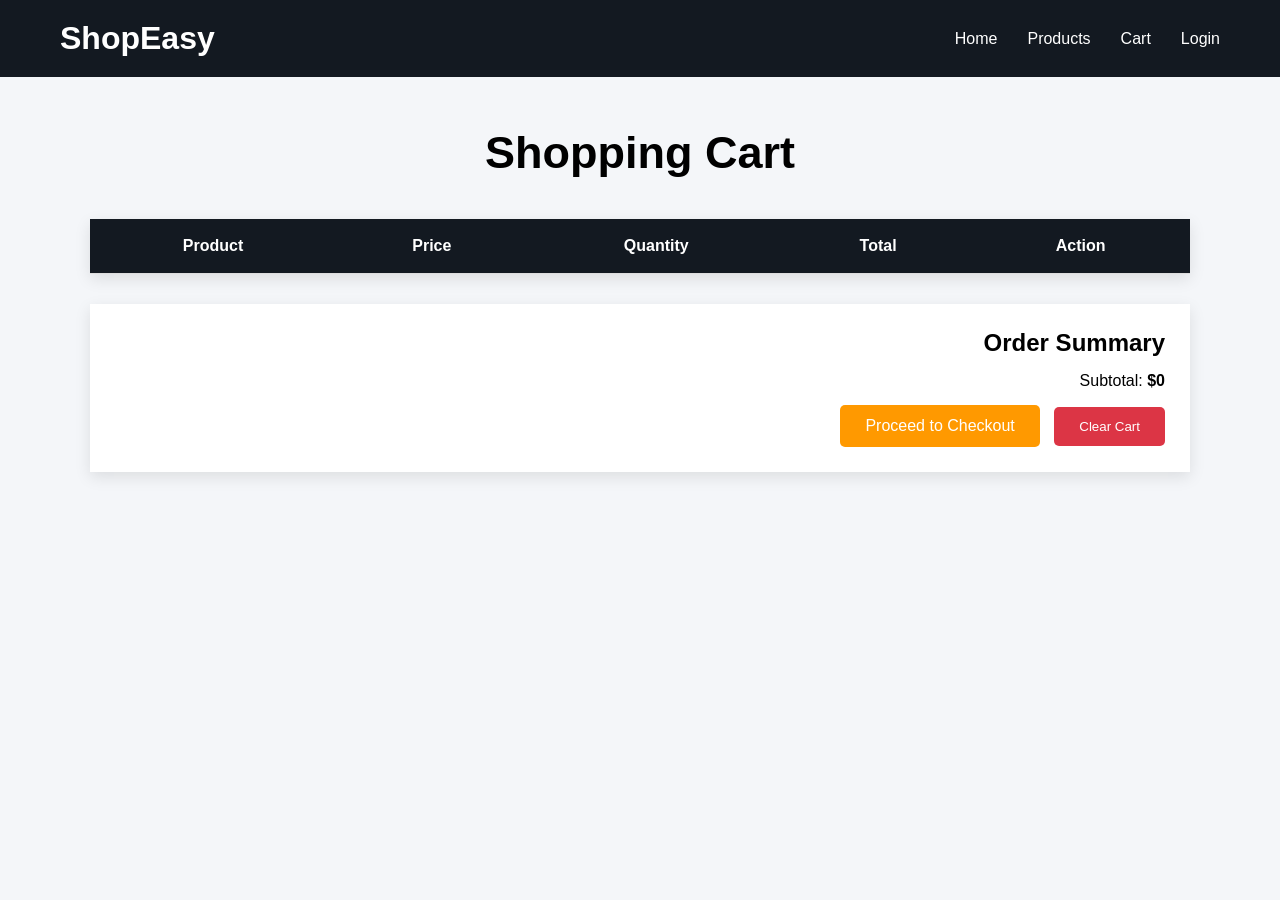
<file: client/cart.html>
<!DOCTYPE html>
<html lang="en">
<head>
<meta charset="UTF-8">
<meta name="viewport" content="width=device-width, initial-scale=1.0">
<title>Cart - ShopEasy</title>

<link rel="stylesheet" href="css/style.css">
</head>

<body>

<nav class="navbar">
    <div class="logo">ShopEasy</div>

    <ul class="nav-links">
        <li><a href="index.html">Home</a></li>
        <li><a href="products.html">Products</a></li>
        <li><a href="cart.html">Cart</a></li>
        <li><a href="login.html">Login</a></li>
    </ul>
</nav>

<section class="cart-page">

    <h1>Shopping Cart</h1>

    <div class="cart-container">

        <table>

            <thead>
                <tr>
                    <th>Product</th>
                    <th>Price</th>
                    <th>Quantity</th>
                    <th>Total</th>
                    <th>Action</th>
                </tr>
            </thead>

            <tbody id="cartItems">

            </tbody>

        </table>

        <div class="cart-summary">

            <h2>Order Summary</h2>

            <p>
                Subtotal:
                <strong id="subtotal">$0</strong>
            </p>

            <button
class="checkout-btn"
onclick="window.location.href='checkout.html'">

    Proceed to Checkout

</button>

            <button class="clear-btn" onclick="clearCart()">
                Clear Cart
            </button>

        </div>

    </div>

</section>

<script>

let cart = JSON.parse(localStorage.getItem("cart")) || [];

let cartItems = document.getElementById("cartItems");

function renderCart(){

    cartItems.innerHTML = "";

    let subtotal = 0;

    cart.forEach((item,index)=>{

        let price = parseInt(
            item.price.replace("$","")
        );

        let total = price * item.quantity;

        subtotal += total;

        cartItems.innerHTML += `
        <tr>
            <td>${item.name}</td>
            <td>${item.price}</td>
            <td>${item.quantity}</td>
            <td>$${total}</td>
            <td>
                <button onclick="removeItem(${index})">
                    Remove
                </button>
            </td>
        </tr>
        `;
    });

    document.getElementById("subtotal").innerText =
    "$" + subtotal;
}

function removeItem(index){

    cart.splice(index,1);

    localStorage.setItem(
        "cart",
        JSON.stringify(cart)
    );

    renderCart();
}

function clearCart(){

    localStorage.removeItem("cart");

    location.reload();
}

renderCart();

</script>

</body>
</html>
</file>
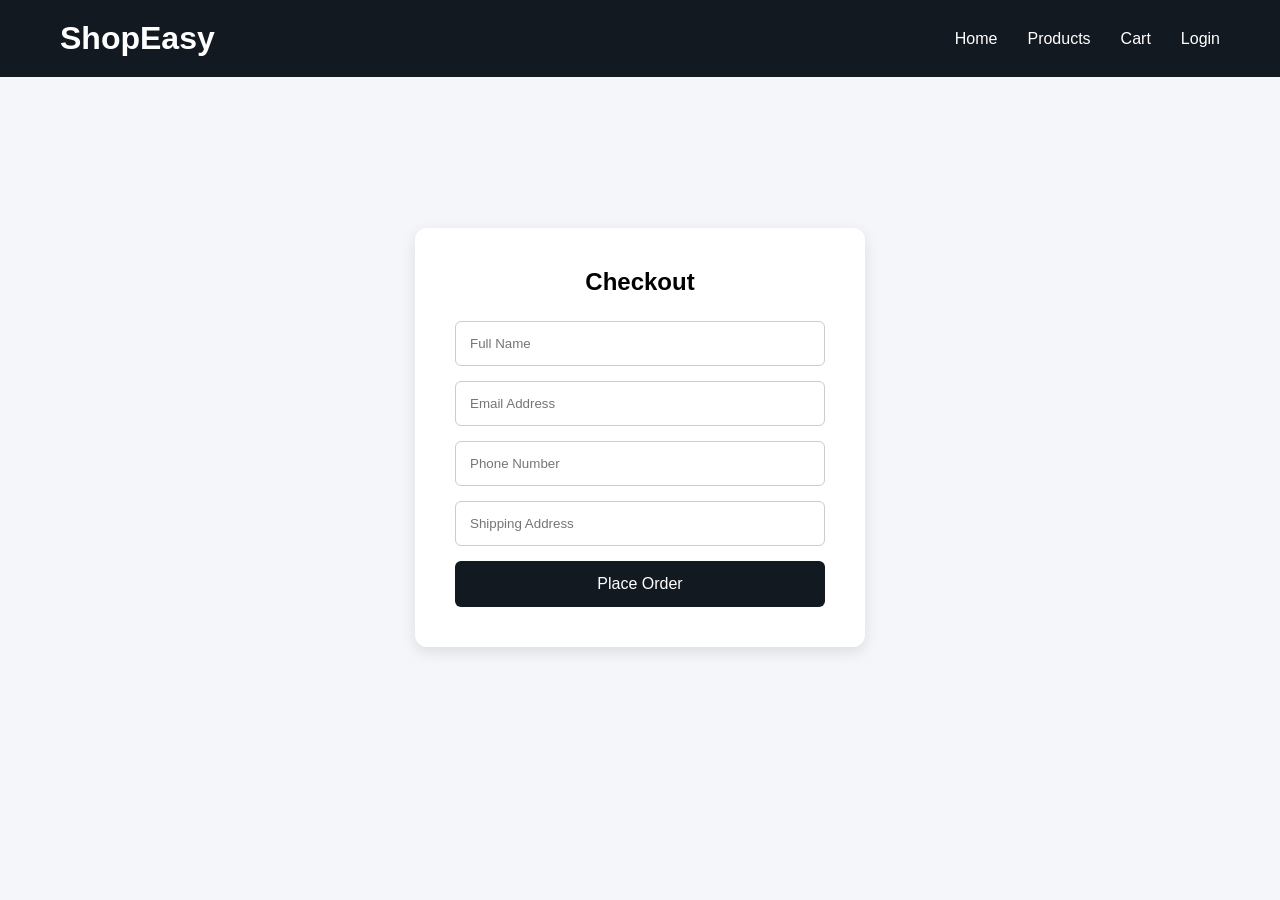
<file: client/checkout.html>
<!DOCTYPE html>
<html lang="en">
<head>
<meta charset="UTF-8">
<meta name="viewport" content="width=device-width, initial-scale=1.0">
<title>Checkout - ShopEasy</title>

<link rel="stylesheet" href="css/style.css">
</head>

<body>

<nav class="navbar">
    <div class="logo">ShopEasy</div>

    <ul class="nav-links">
        <li><a href="index.html">Home</a></li>
        <li><a href="products.html">Products</a></li>
        <li><a href="cart.html">Cart</a></li>
        <li><a href="login.html">Login</a></li>
    </ul>
</nav>

<section class="auth-container">

    <form class="auth-form" id="checkoutForm">

    <h1>Checkout</h1>

    <input type="text" placeholder="Full Name" required>

    <input type="email" placeholder="Email Address" required>

    <input type="text" placeholder="Phone Number" required>

    <input type="text" placeholder="Shipping Address" required>

    <button type="submit">
        Place Order
    </button>

</form>

</section>

<script>

document
.getElementById("checkoutForm")
.addEventListener("submit", function(e){

    e.preventDefault();

    alert("Order Placed Successfully!");

    localStorage.removeItem("cart");

    window.location.href = "index.html";

});

</script>

</body>
</html>
</file>
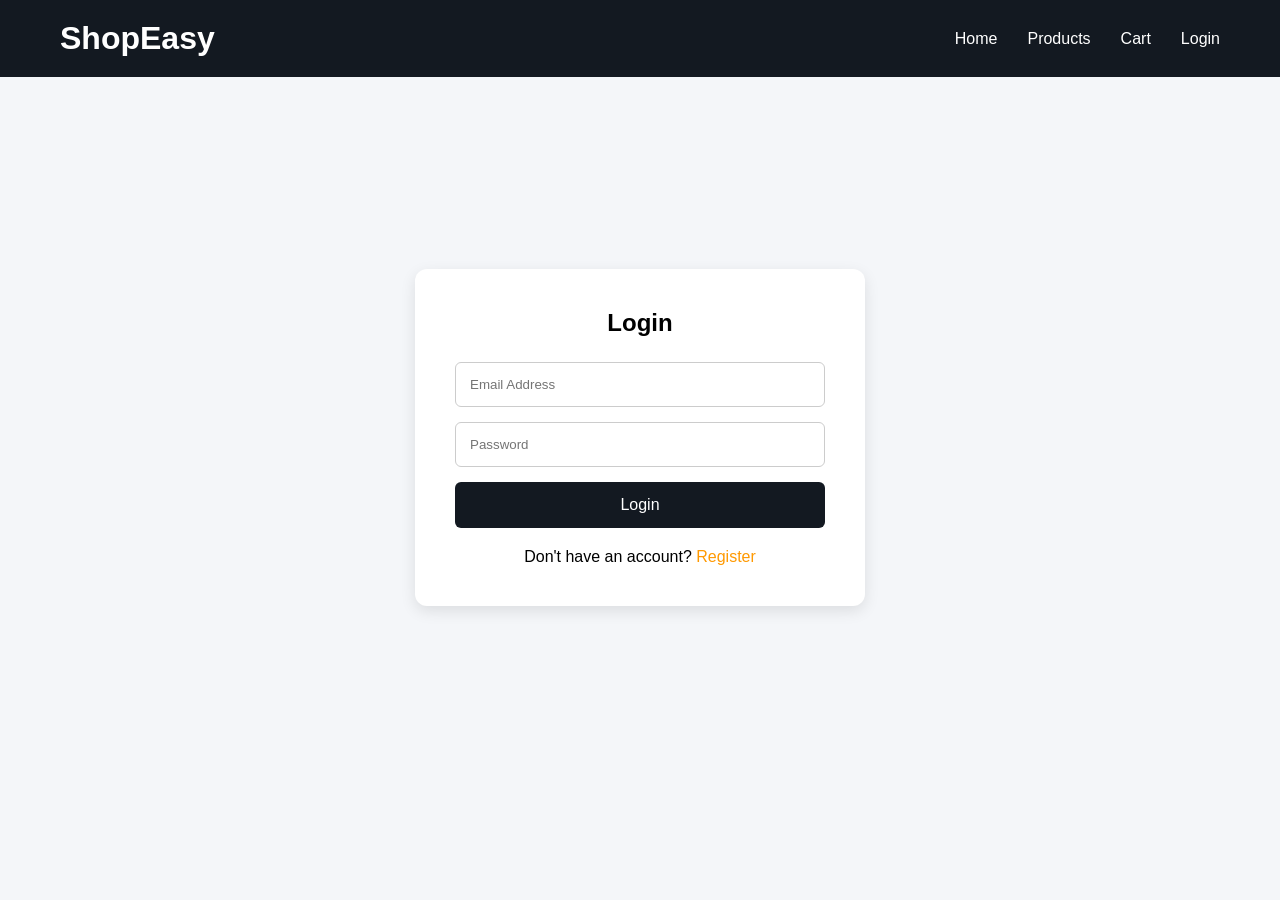
<file: client/login.html>
<!DOCTYPE html>
<html lang="en">
<head>
<meta charset="UTF-8">
<meta name="viewport" content="width=device-width, initial-scale=1.0">
<title>Login - ShopEasy</title>

<link rel="stylesheet" href="css/style.css">
</head>

<body>

<nav class="navbar">
    <div class="logo">ShopEasy</div>

    <ul class="nav-links">
        <li><a href="index.html">Home</a></li>
        <li><a href="products.html">Products</a></li>
        <li><a href="cart.html">Cart</a></li>
        <li><a href="login.html">Login</a></li>
    </ul>
</nav>

<section class="auth-container">

    <form class="auth-form">

        <h1>Login</h1>

        <input type="email" placeholder="Email Address" required>

        <input type="password" placeholder="Password" required>

        <button type="submit">Login</button>

        <p>
            Don't have an account?
            <a href="register.html">Register</a>
        </p>

    </form>

</section>

</body>
</html>
</file>
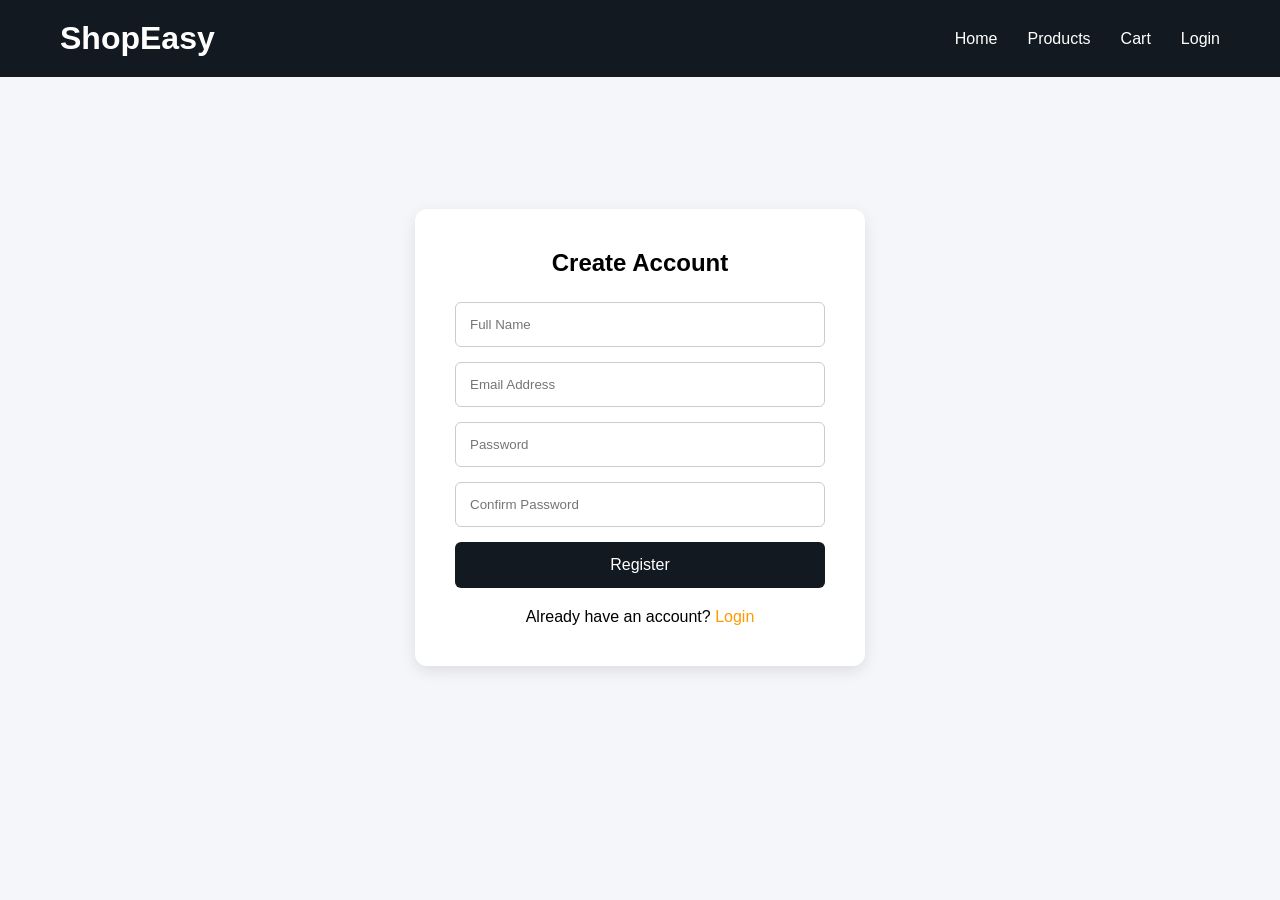
<file: client/register.html>
<!DOCTYPE html>
<html lang="en">
<head>
<meta charset="UTF-8">
<meta name="viewport" content="width=device-width, initial-scale=1.0">
<title>Register - ShopEasy</title>

<link rel="stylesheet" href="css/style.css">
</head>

<body>

<nav class="navbar">
    <div class="logo">ShopEasy</div>

    <ul class="nav-links">
        <li><a href="index.html">Home</a></li>
        <li><a href="products.html">Products</a></li>
        <li><a href="cart.html">Cart</a></li>
        <li><a href="login.html">Login</a></li>
    </ul>
</nav>

<section class="auth-container">

    <form class="auth-form" id="registerForm">

    <h1>Create Account</h1>

    <input
    type="text"
    id="name"
    placeholder="Full Name"
    required>

    <input
    type="email"
    placeholder="Email Address"
    required>

    <input
    type="password"
    placeholder="Password"
    required>

    <input
    type="password"
    placeholder="Confirm Password"
    required>

    <button type="submit">
        Register
    </button>

    <p>
        Already have an account?
        <a href="login.html">Login</a>
    </p>

</form>

</section>

<script>

document
.getElementById("registerForm")
.addEventListener("submit", function(e){

    e.preventDefault();

    const name =
    document.getElementById("name").value;

    localStorage.setItem(
        "loggedInUser",
        name
    );

    window.location.href =
    "index.html";

});

</script>

</body>
</html>
</file>
<file: client/css/style.css>
*{
    margin:0;
    padding:0;
    box-sizing:border-box;
    font-family:'Poppins',sans-serif;
}

body{
    background:#f4f6f9;
}

/* Navbar */

.navbar{
    position:sticky;
    top:0;
    z-index:1000;
    display:flex;
    justify-content:space-between;
    align-items:center;
    padding:20px 60px;
    background:#131921;
}

.logo{
    color:white;
    font-size:32px;
    font-weight:700;
}

.nav-links{
    display:flex;
    list-style:none;
    gap:30px;
}

.nav-links a{
    color:white;
    text-decoration:none;
    transition:0.3s;
}

.nav-links a:hover{
    color:#ff9900;
}

/* Hero */

.hero{
    height:70vh;
    display:flex;
    justify-content:center;
    align-items:center;
    text-align:center;
    background:linear-gradient(
        rgba(0,0,0,0.55),
        rgba(0,0,0,0.55)
    ),
    url('https://images.unsplash.com/photo-1556740749-887f6717d7e4?q=80&w=2000');
    background-size:cover;
    background-position:center;
}

.hero-content{
    color:white;
    max-width:700px;
    padding:20px;
}

.hero-content h1{
    font-size:60px;
    margin-bottom:20px;
}

.hero-content p{
    font-size:20px;
    margin-bottom:30px;
}

.btn{
    display:inline-block;
    background:#ff9900;
    color:white;
    text-decoration:none;
    padding:14px 32px;
    border-radius:6px;
    font-weight:600;
    transition:0.3s;
}

.btn:hover{
    transform:translateY(-3px);
}

/* Featured */

.featured{
    text-align:center;
    padding-top:60px;
}

.featured h2{
    font-size:40px;
    color:#131921;
}

/* Products */

.products{
    padding:70px 40px;
    display:flex;
    justify-content:center;
    gap:35px;
    flex-wrap:wrap;
}

.card{
    width:300px;
    background:white;
    border-radius:12px;
    overflow:hidden;
    box-shadow:0 5px 20px rgba(0,0,0,0.1);
    transition:0.3s;
    text-align:center;
    padding:20px;
}

.card:hover{
    transform:translateY(-8px);
}

.card img{
    width:100%;
    height:250px;
    object-fit:cover;
    border-radius:8px;
}

.card h3{
    margin-top:15px;
    margin-bottom:10px;
}

.card p{
    font-size:22px;
    margin-bottom:15px;
}

.card button{
    background:#28a745;
    color:white;
    border:none;
    padding:12px 24px;
    border-radius:5px;
    cursor:pointer;
    transition:0.3s;
}

.card button:hover{
    background:#218838;
}

/* Products Page */

.products-page{
    padding:50px;
    text-align:center;
}

.products-page h1{
    margin-bottom:30px;
    font-size:45px;
}

#searchInput{
    width:60%;
    max-width:500px;
    padding:12px;
    margin-bottom:40px;
    border:1px solid #ccc;
    border-radius:6px;
    font-size:16px;
}

.products-grid{
    display:flex;
    flex-wrap:wrap;
    justify-content:center;
    gap:30px;
}

/* Responsive */

@media(max-width:768px){

    .navbar{
        flex-direction:column;
        gap:15px;
        padding:20px;
    }

    .hero-content h1{
        font-size:38px;
    }

    .hero-content p{
        font-size:16px;
    }

    #searchInput{
        width:90%;
    }
}
/* Cart Page */

.cart-page{
    padding:50px;
}

.cart-page h1{
    text-align:center;
    margin-bottom:40px;
    font-size:45px;
}

.cart-container{
    max-width:1100px;
    margin:auto;
}

table{
    width:100%;
    border-collapse:collapse;
    background:white;
    box-shadow:0 5px 15px rgba(0,0,0,0.1);
}

th,
td{
    padding:18px;
    text-align:center;
    border-bottom:1px solid #ddd;
}

th{
    background:#131921;
    color:white;
}

.cart-summary{
    margin-top:30px;
    background:white;
    padding:25px;
    text-align:right;
    box-shadow:0 5px 15px rgba(0,0,0,0.1);
}

.cart-summary h2{
    margin-bottom:15px;
}

.checkout-btn{
    margin-top:15px;
    background:#ff9900;
    color:white;
    border:none;
    padding:12px 25px;
    border-radius:5px;
    cursor:pointer;
    font-size:16px;
}

.checkout-btn:hover{
    opacity:0.9;
}
/* Login & Register */

.auth-container{
    min-height:80vh;
    display:flex;
    justify-content:center;
    align-items:center;
    padding:40px;
}

.auth-form{
    width:100%;
    max-width:450px;
    background:white;
    padding:40px;
    border-radius:12px;
    box-shadow:0 5px 15px rgba(0,0,0,0.1);
}

.auth-form h1{
    text-align:center;
    margin-bottom:25px;
}

.auth-form input{
    width:100%;
    padding:14px;
    margin-bottom:15px;
    border:1px solid #ccc;
    border-radius:6px;
}

.auth-form button{
    width:100%;
    background:#131921;
    color:white;
    border:none;
    padding:14px;
    border-radius:6px;
    cursor:pointer;
    font-size:16px;
}

.auth-form button:hover{
    background:#1e2d3d;
}

.auth-form p{
    margin-top:20px;
    text-align:center;
}

.auth-form a{
    color:#ff9900;
    text-decoration:none;
}
.clear-btn{
    margin-top:15px;
    margin-left:10px;
    background:#dc3545;
    color:white;
    border:none;
    padding:12px 25px;
    border-radius:5px;
    cursor:pointer;
}
.checkout-btn,
.clear-btn{
    margin-top:15px;
}
.product-details{
    display:flex;
    justify-content:center;
    align-items:center;
    gap:50px;
    padding:150px 50px 50px;
    flex-wrap:wrap;
}

.product-image img{
    width:400px;
    border-radius:12px;
}

.product-info{
    max-width:500px;
}

.product-info h1{
    margin-bottom:15px;
}

.product-info h2{
    margin-bottom:20px;
}

.product-info p{
    margin-bottom:20px;
    line-height:1.6;
}

.product-info button{
    background:#28a745;
    color:white;
    border:none;
    padding:12px 25px;
    border-radius:5px;
    cursor:pointer;
}
#logoutBtn{
    margin-left:10px;
    padding:5px 12px;
    border:none;
    border-radius:5px;
    cursor:pointer;
    background:#dc3545;
    color:white;
}

#logoutBtn:hover{
    opacity:0.9;
}
</file>
